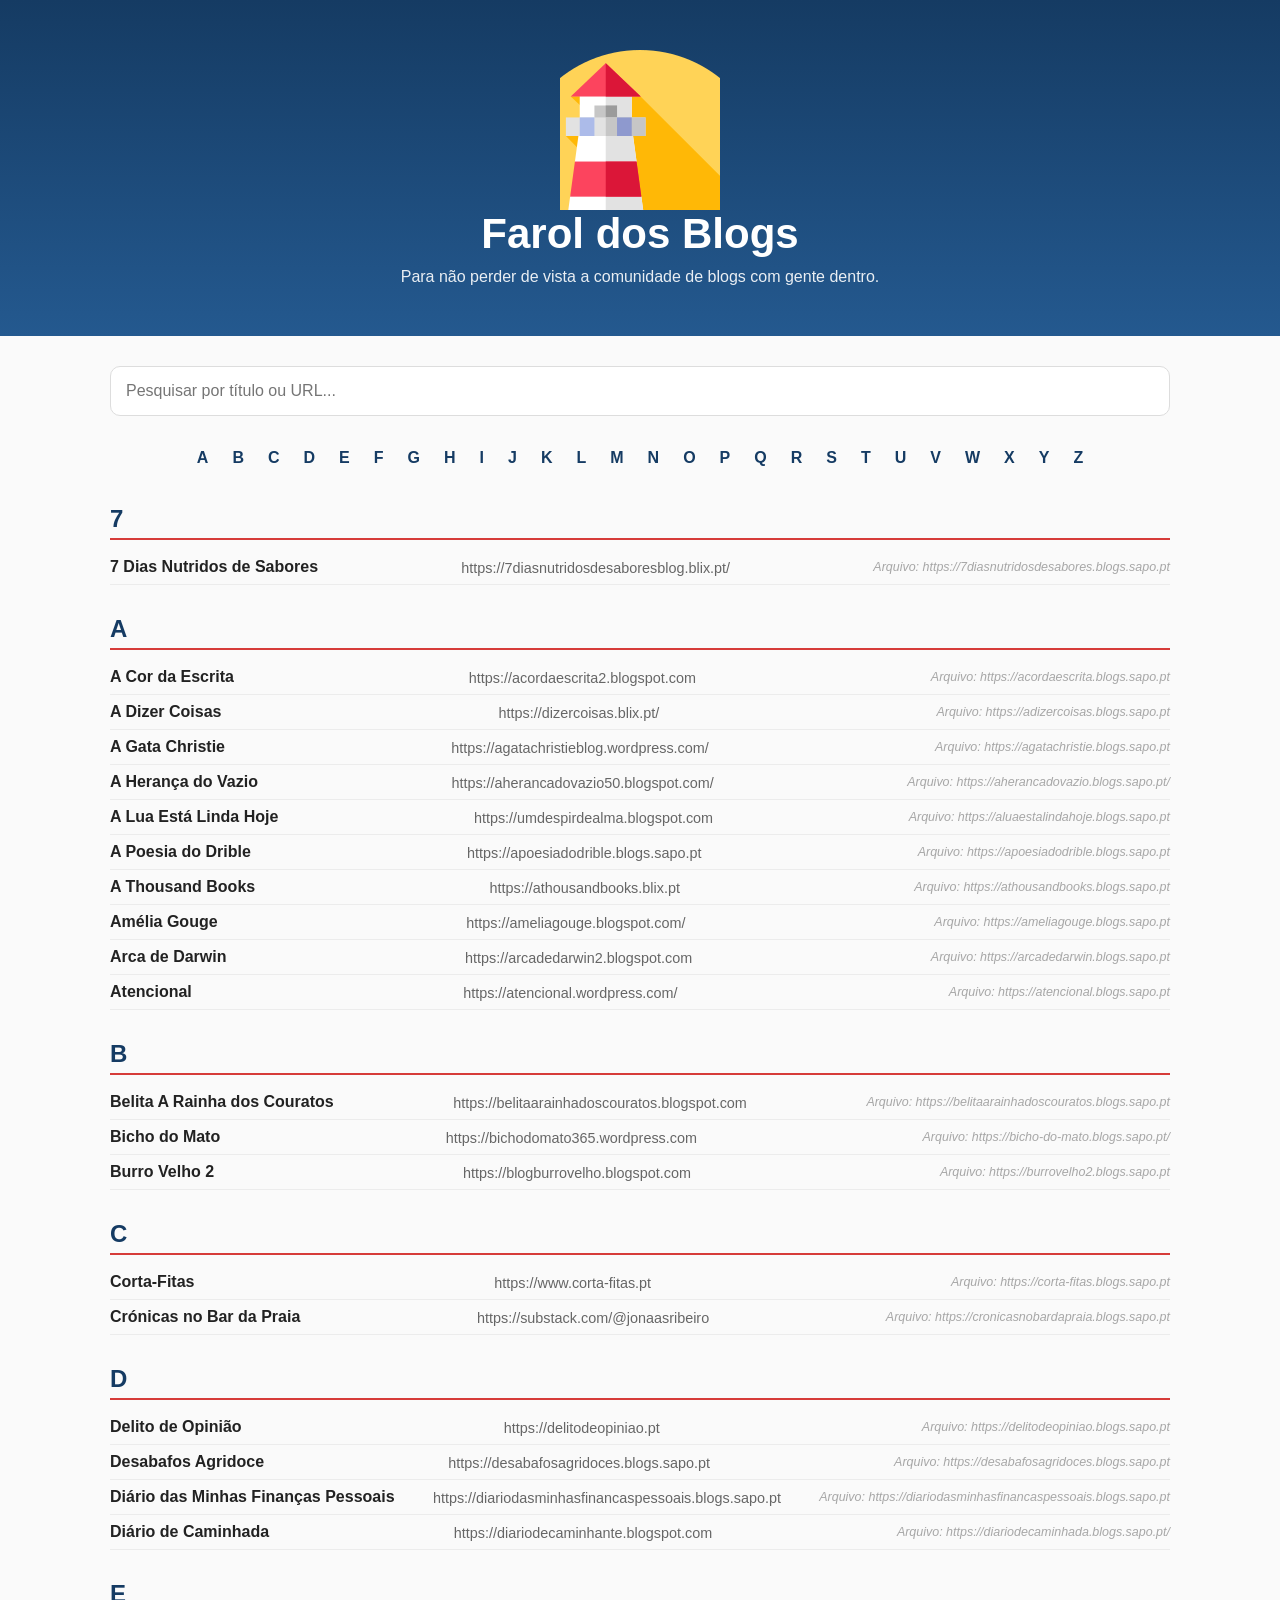
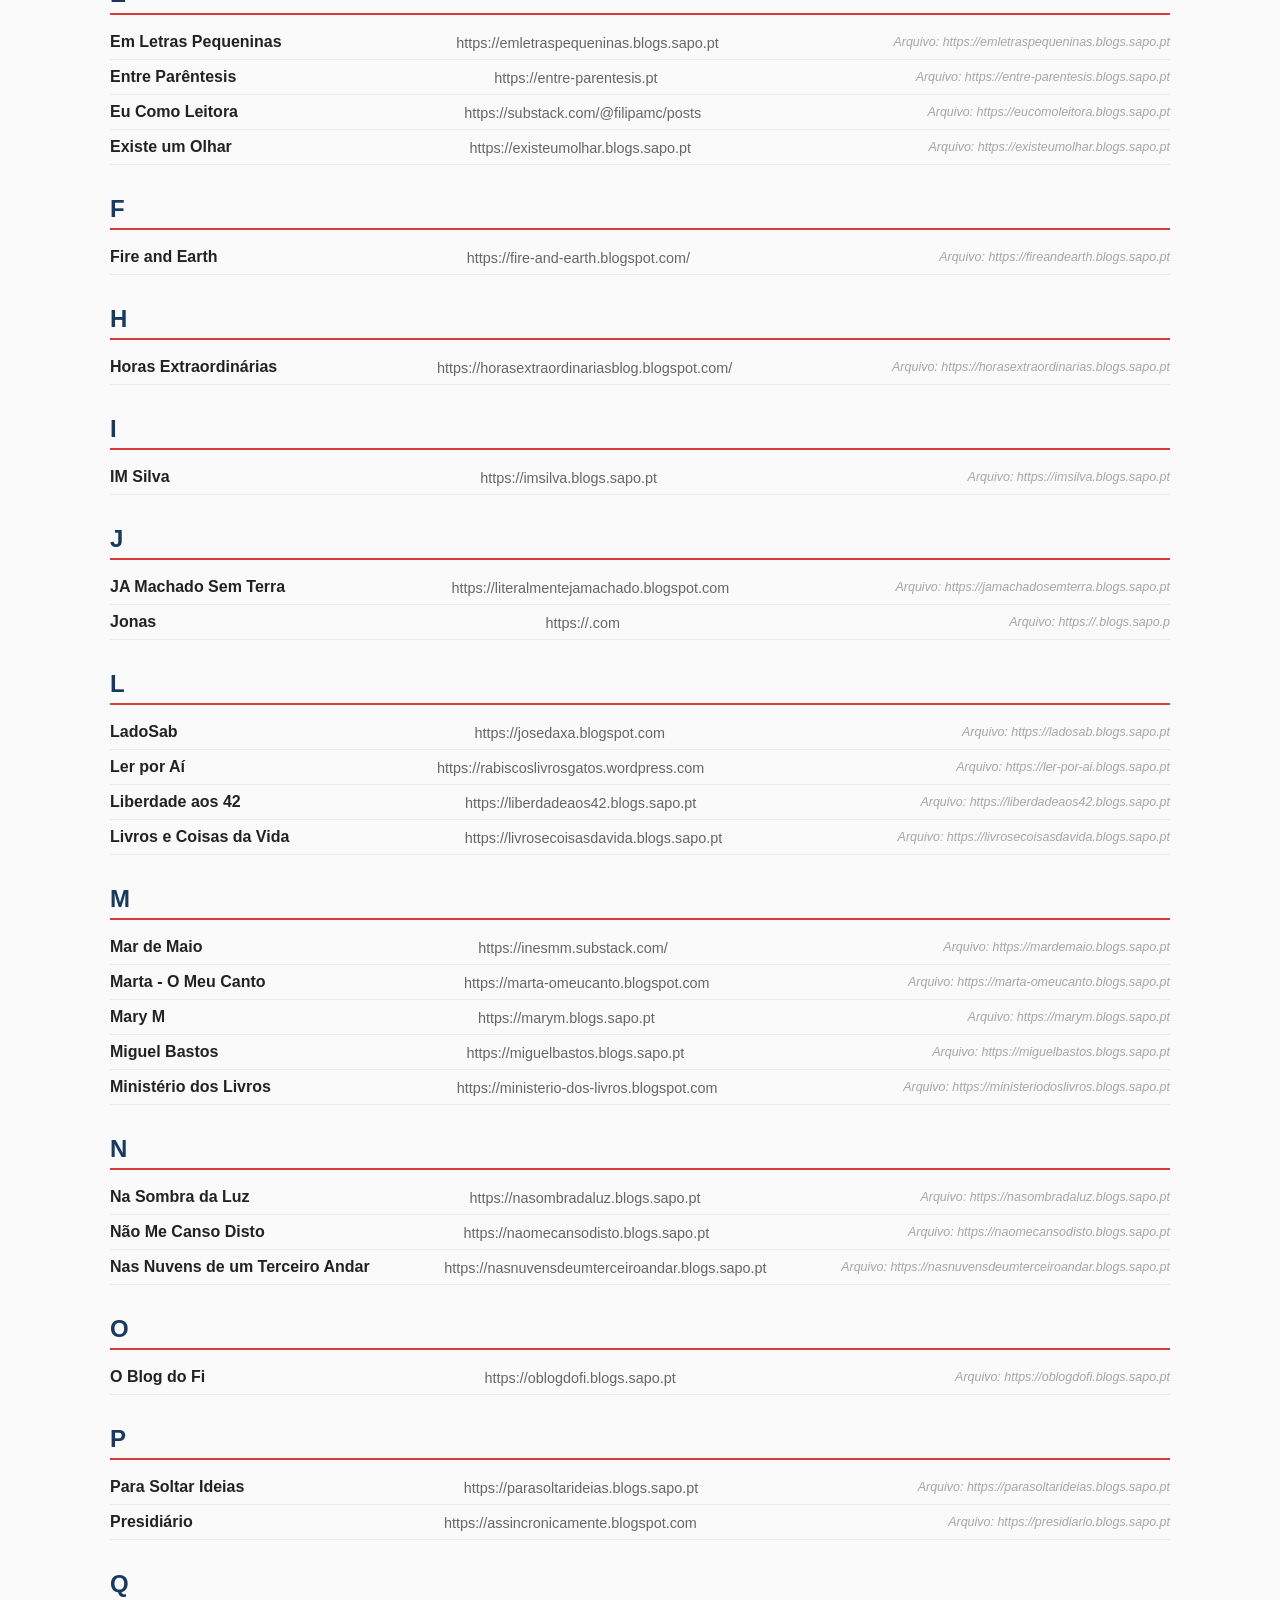
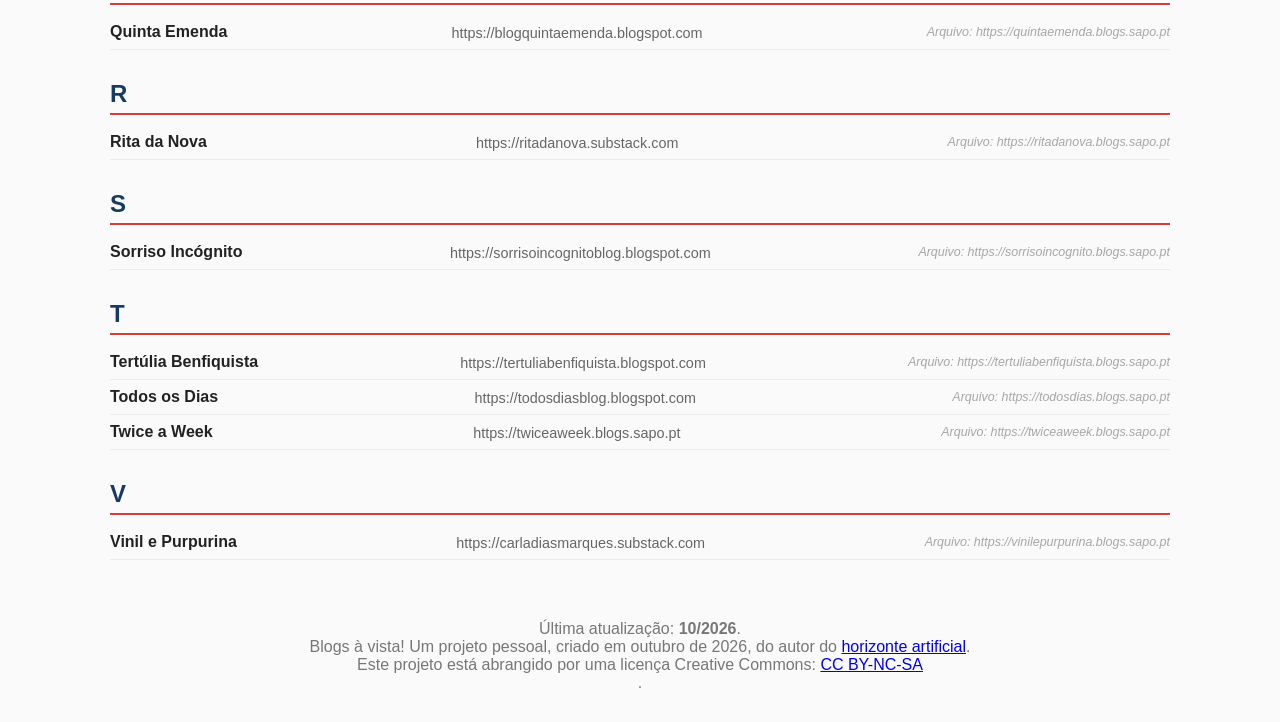
<file: index.html>
<!DOCTYPE html>
<html lang="pt">
<head>
    <meta charset="UTF-8">
    <meta name="viewport" content="width=device-width, initial-scale=1.0">
    <title>Farol dos Blogs</title>
    <link rel="stylesheet" href="style.css">
    <script defer src="https://cloud.umami.is/script.js" data-website-id="fd74088a-b06d-4f18-a299-a561447ba490"></script>    
</head>
<body>

<header>
    <div class="lighthouse"></div>
    <h1><a href="https://postodeescuta.github.io/farol-dos-blogs/">Farol dos Blogs</a></h1>
    <p>Para não perder de vista a comunidade de <i></i>blogs com gente dentro</i>.</p>
</header>

<main>

    <input
        type="text"
        id="search"
        placeholder="Pesquisar por título ou URL..."
    >

    <nav id="alphabet"></nav>

    <div id="directory"></div>

</main>

<footer>
    <p>Última atualização: <strong>10/2026</strong>.</p>
    <p>Blogs à vista! Um projeto pessoal, criado em outubro de 2026, do autor do <a href="https://horizonteartificialblog.blogspot.com">horizonte artificial</a>.</p>
    <p>Este projeto está abrangido por uma licença Creative Commons: <a href="https://creativecommons.org/licenses/by-nc-sa/4.0/">CC BY-NC-SA</a></p>.
</footer>

<script src="script.js"></script>

</body>
</html>
</file>
<file: style.css>
:root {
    --azul: #153b63;
    --vermelho: #d63c39;
    --cinza: #666;
    --linha: #ececec;
}

* {
    margin: 0;
    padding: 0;
    box-sizing: border-box;
}

body {
    font-family: Segoe UI, Arial, sans-serif;
    background: #fafafa;
    color: #222;
}

header {
    background: linear-gradient(
        180deg,
        #153b63 0%,
        #24598f 100%
    );

    color: white;
    text-align: center;
    padding: 50px 20px;
}

.lighthouse {
    font-size: 60px;
    margin: auto;
    width:160px;
    height:160px;
    background: url(https://postodeescuta.github.io/farol-dos-blogs/images/lighthouse.png) no-repeat top center;
}

header h1 {
    font-size: 42px;
    margin-bottom: 10px;
    color: white;
}

header h1 a, header h1 a:link, header h1 a:visited {
    text-decoration: none;
    color: white;
}

header p {
    opacity: 0.9;
}

main {
    max-width: 1100px;
    margin: auto;
    padding: 30px 20px;
}

#search {
    width: 100%;
    padding: 15px;
    font-size: 16px;
    border: 1px solid #ddd;
    border-radius: 10px;
    margin-bottom: 25px;
}

#alphabet {
    text-align: center;
    margin-bottom: 25px;
}

#alphabet a {
    display: inline-block;
    margin: 4px;
    padding: 4px 8px;
    text-decoration: none;
    color: var(--azul);
    font-weight: bold;
}

#alphabet a:hover {
    color: var(--vermelho);
}

.letter {
    margin-top: 30px;
    margin-bottom: 10px;
    padding-bottom: 5px;
    border-bottom: 2px solid var(--vermelho);
    color: var(--azul);
    font-size: 24px;
    font-weight: bold;
}

.blog {
    display: flex;
    justify-content: space-between;
    gap: 20px;
    padding: 8px 0;
    border-bottom: 1px solid var(--linha);
}

.blog a {
    text-decoration: none;
    color: #222;
    font-weight: 600;
}

.blog a:hover {
    color: var(--vermelho);
}

.url {
    color: var(--cinza);
    font-size: 14px;
    white-space: nowrap;
}

.url {
    display: block;
    font-size: 0.9em;
    color: #666;
    margin-top: 2px;
}

.urlsapo {
    display: block;
    font-size: 0.78em;
    color: #999;
    margin-top: 2px;
    font-style: italic;
    opacity: 0.85;
}

footer {
    text-align: center;
    padding: 30px;
    color: #777;
}

@media (max-width: 700px) {

    .blog {
        flex-direction: column;
        gap: 4px;
    }

    .url {
        white-space: normal;
    }
}
</file>
